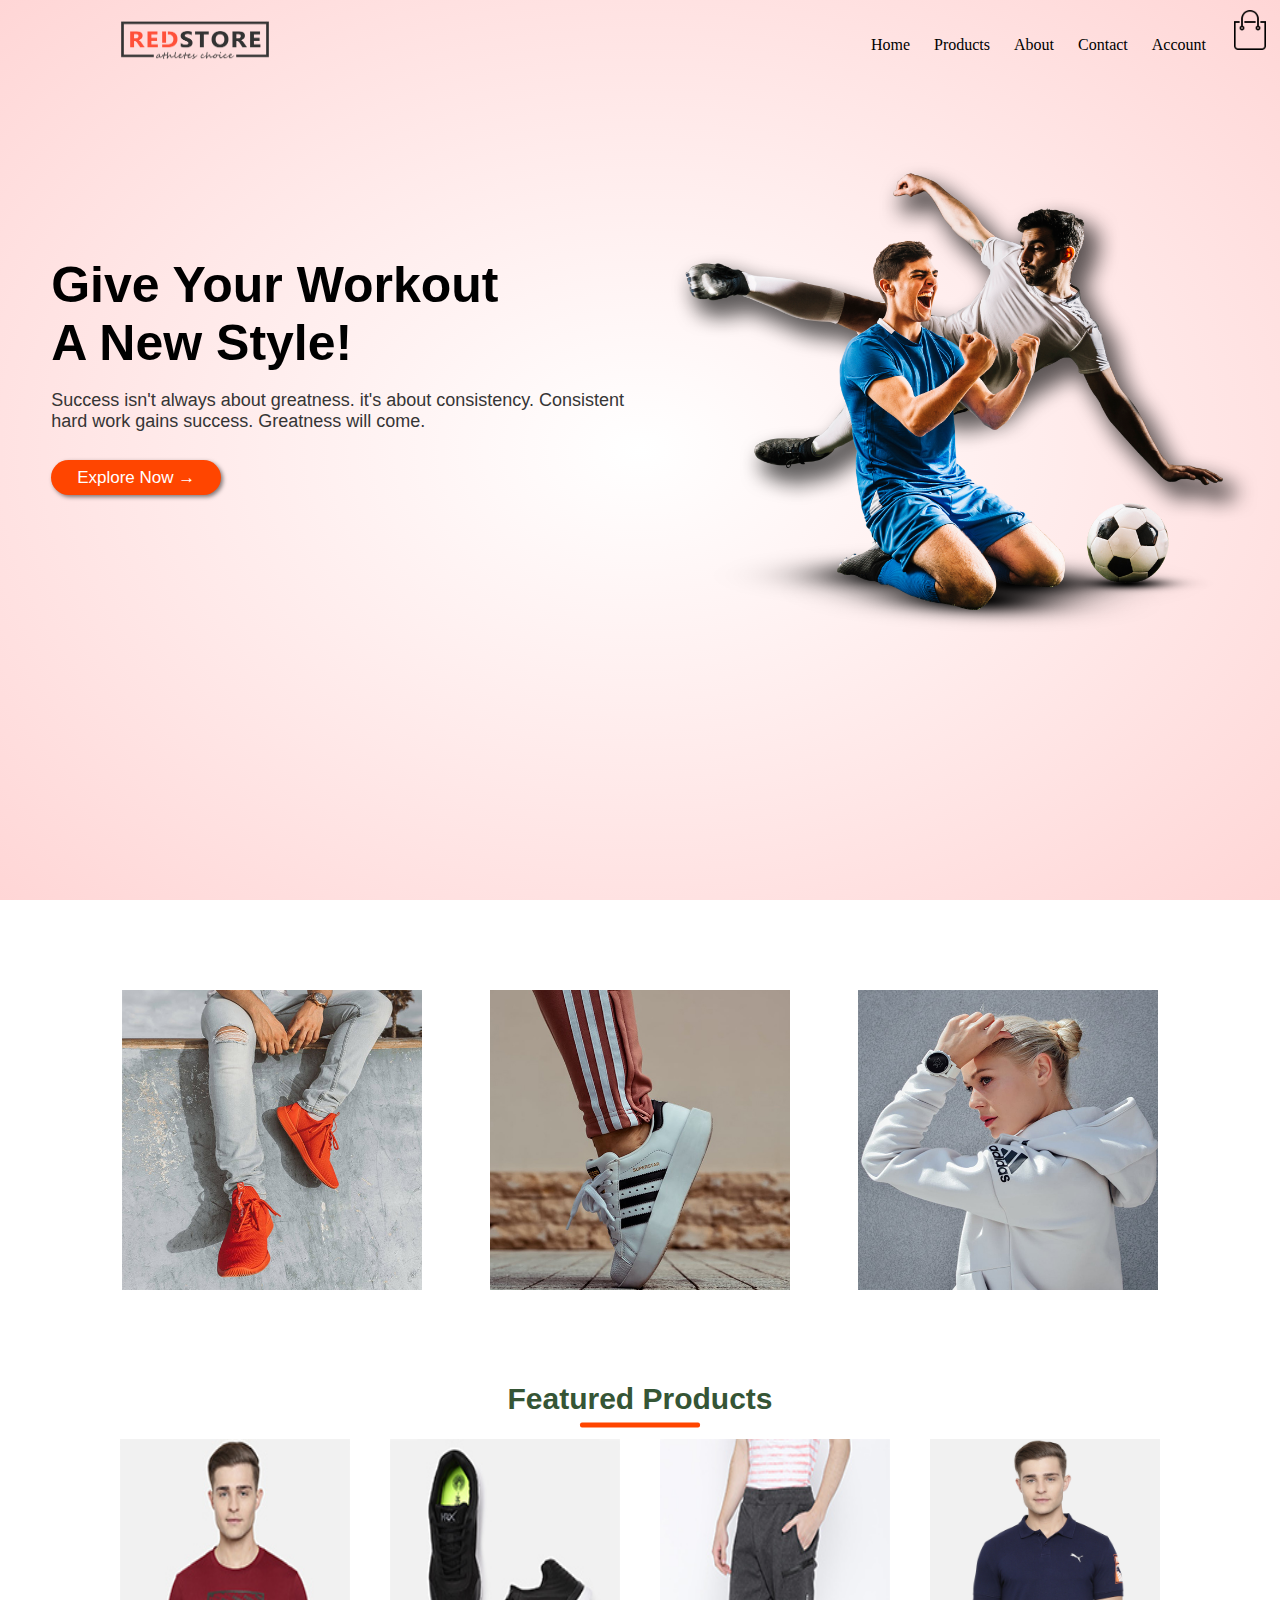
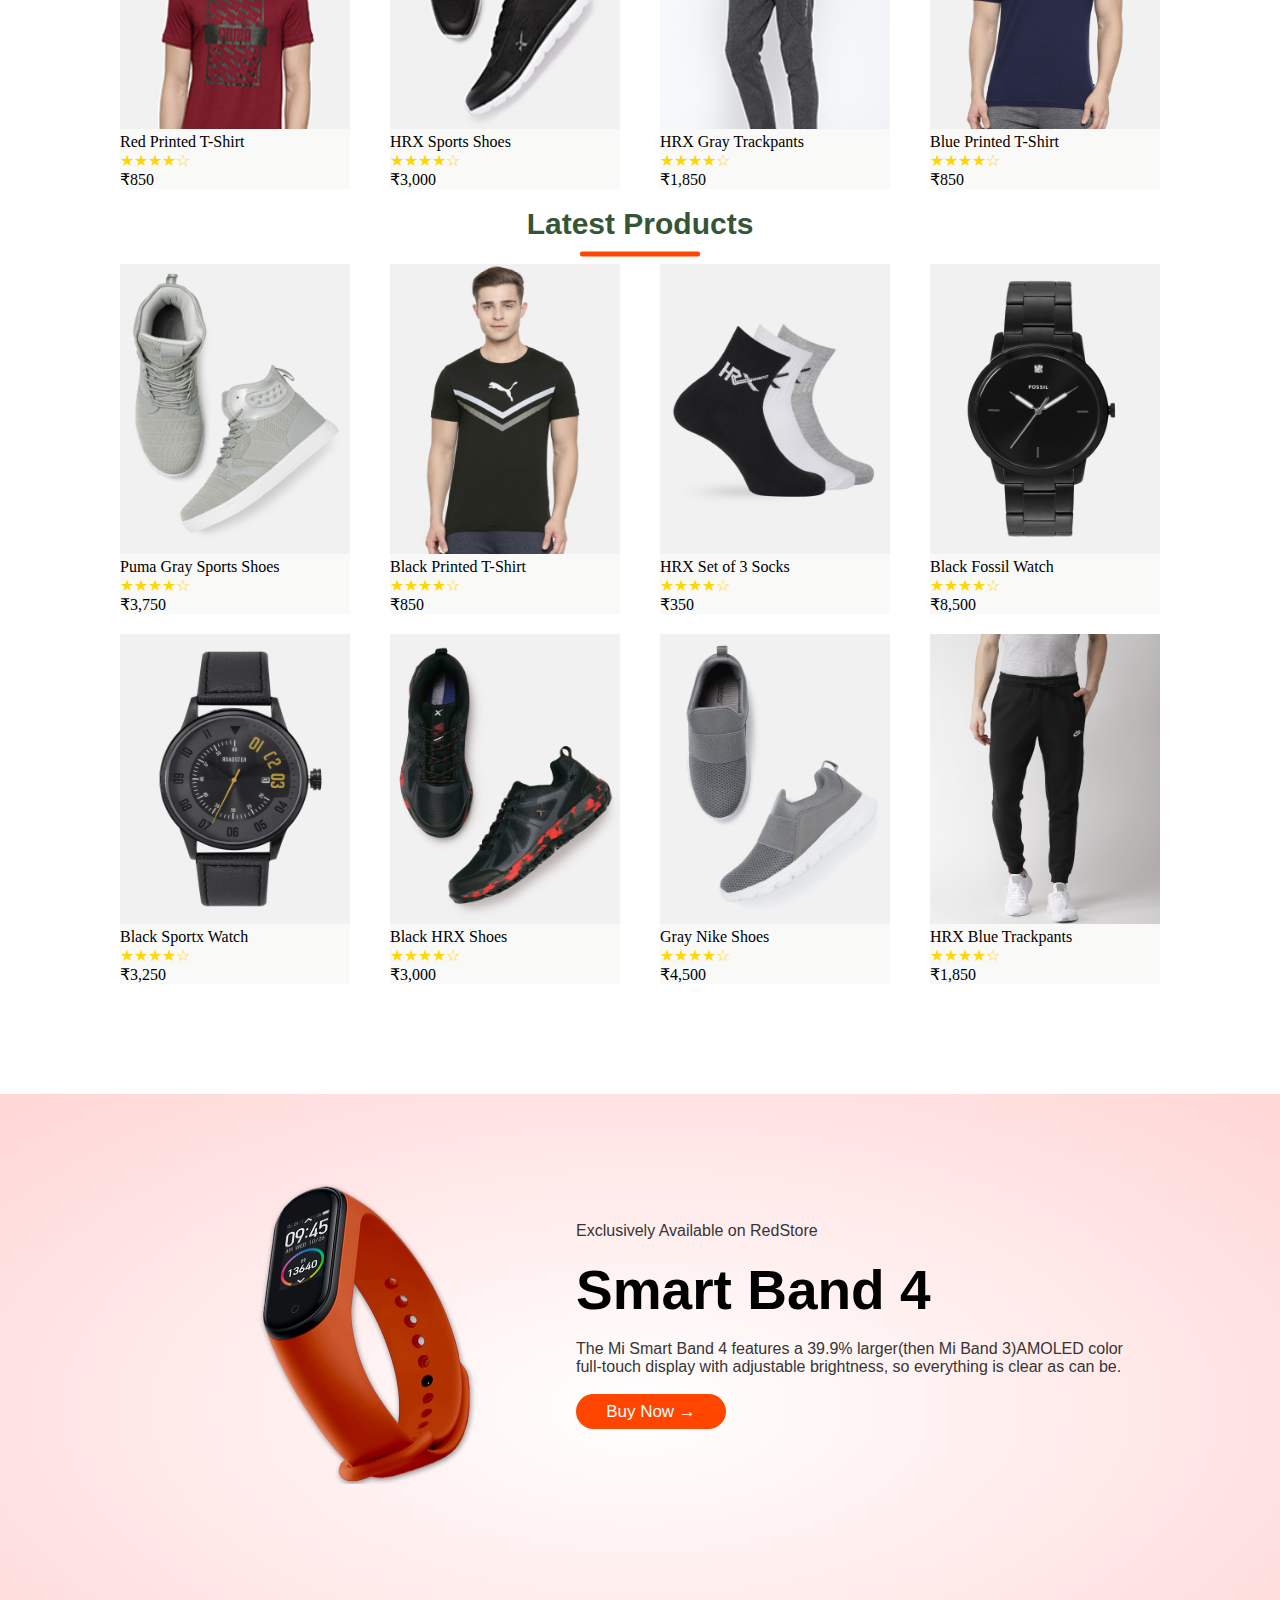
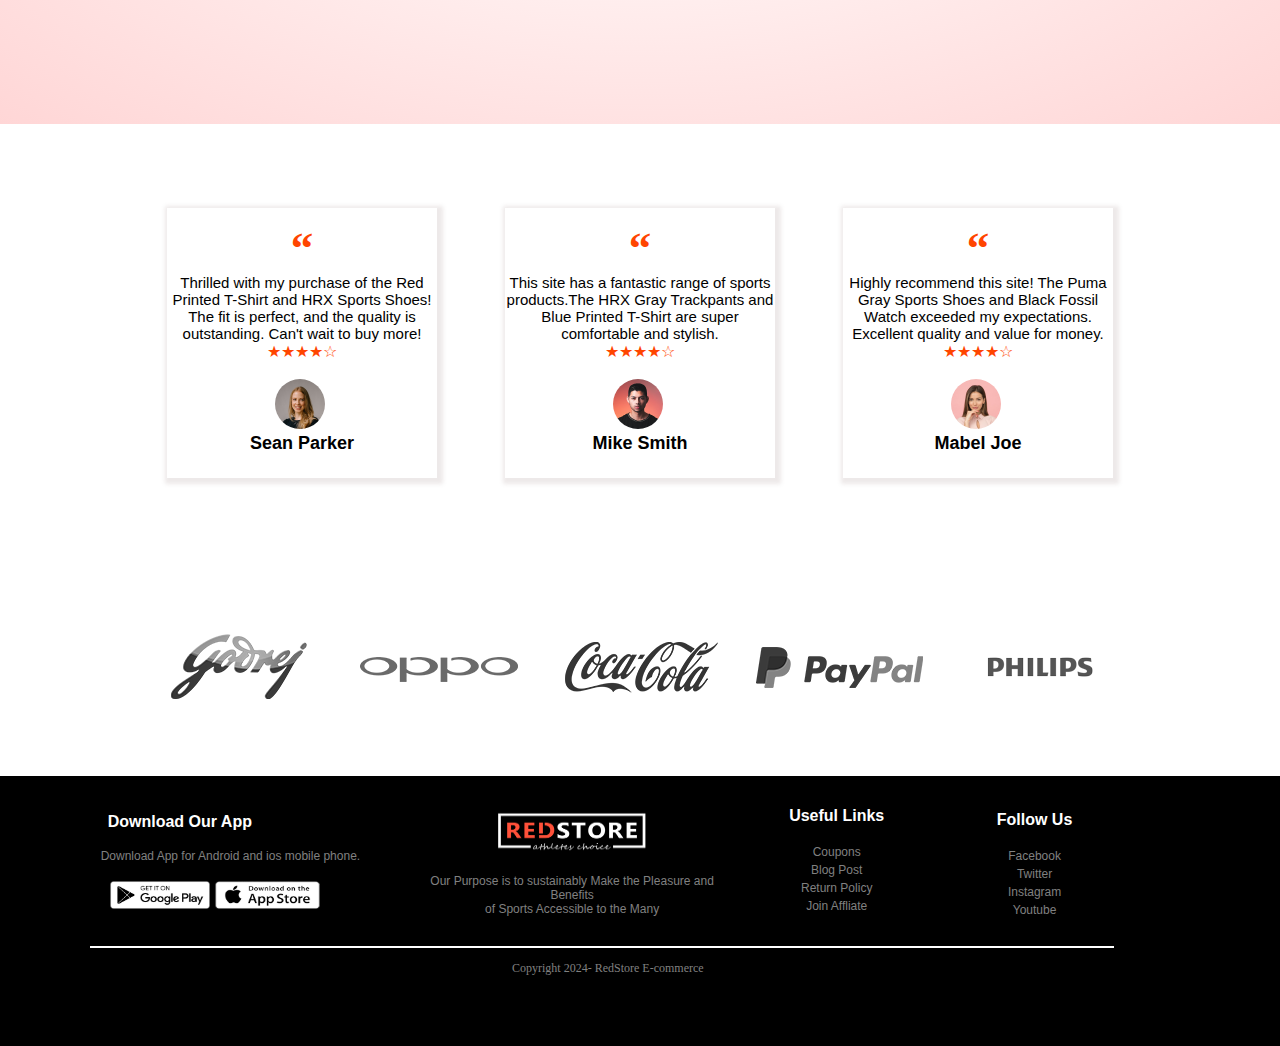
<file: Redstore/index.html>
<!DOCTYPE html>
<html lang="en">

<head>
    <meta charset="UTF-8">
    <meta name="viewport" content="width=device-width, initial-scale=1.0">
    <title>RedStore | Ecommerce Website</title>
    <link rel="shortcut icon" href="images/logo-white.png" type="image/x-icon">
    <link rel="stylesheet" href="main.css">
</head>

<body>
    <main>
        <header>
            <nav>
                <div class="navigation">
                    <img id="logo" width="150" height="40" src="images/logo.png" alt="">
                    <ul>
                        <li><a href="./index.html">Home</a></li>
                        <li><a href="Product.html">Products</a></li>
                        <li><a href="">About</a></li>
                        <li><a href="">Contact</a></li>
                        <li><a href="Account.html">Account</a></li>
                        <li id="cart"><a href="cart.html"><img src="images/cart.png" alt=""
                                    width="40" height="40"></a></li>
                    </ul>
                </div>
            </nav>
        </header>
        <div class="landing">
            <div class="Left">
                <h1 id="Give">Give Your Workout <br> A New Style!</h1><br>
                <p id="Success">Success isn't always about greatness. it's about consistency. Consistent <br>
                    hard work gains success. Greatness will come.
                </p><br>
                <a href="#category"><button id="button">Explore Now &#8594;</button></a>
            </div>
            <div class="Right">
                <img id="img1" src="images/image1.png" alt="" width="600" height="500">
            </div>
        </div>
    </main>
    <!-- Category -->
    <div id="category">
        <img class="c1" src="images/category-1.jpg" width="300" height="300" alt="">
        <img class="c1" src="images/category-2.jpg" width="300" height="300" alt="">
        <img class="c1" src="images/category-3.jpg" width="300" height="300" alt="">
    </div>

    <div class="Featured">
        <p style="line-height: 50px;"><b>Featured Products</b></p>
    </div>
    <div id="underline"></div>
    <div class="buy">
        <div class="card">
            <img id="" src="images/buy-1.jpg" alt="" height="290" width="230">
            <p>Red Printed T-Shirt</p>
            <p class="rating">&#9733;&#9733;&#9733;&#9733;&#9734;</p>
            <p>₹850</p>
        </div>
        <div class="card">
            <img src="images/buy-2.jpg" alt="" height="290" width="230">
            <p>HRX Sports Shoes</p>
            <p class="rating">&#9733;&#9733;&#9733;&#9733;&#9734;</p>
            <p>₹3,000</p>
        </div>
        <div class="card">
            <img src="images/buy-3.jpg" alt="" height="290" width="230">
            <p>HRX Gray Trackpants</p>
            <p class="rating">&#9733;&#9733;&#9733;&#9733;&#9734;</p>
            <p>₹1,850</p>
        </div>
        <div class="card">
            <img src="images/product-4.jpg" alt="" height="290" width="230">
            <p>Blue Printed T-Shirt</p>
            <p class="rating">&#9733;&#9733;&#9733;&#9733;&#9734;</p>
            <p>₹850</p>
        </div>
    </div>
    <div class="Latest">
        <p style="line-height: 50px;"><b>Latest Products</b></p>
    </div>
    <div id="underline1"></div>
    <div class="buy">
        <div class="card">
            <img id="" src="images/product-5.jpg" alt="" height="290" width="230">
            <p>Puma Gray Sports Shoes</p>
            <p class="rating">&#9733;&#9733;&#9733;&#9733;&#9734;</p>
            <p>₹3,750</p>
        </div>
        <div class="card">
            <img src="images/product-6.jpg" alt="" height="290" width="230">
            <p>Black Printed T-Shirt</p>
            <p class="rating">&#9733;&#9733;&#9733;&#9733;&#9734;</p>
            <p>₹850</p>
        </div>
        <div class="card">
            <img src="images/product-7.jpg" alt="" height="290" width="230">
            <p>HRX Set of 3 Socks</p>
            <p class="rating">&#9733;&#9733;&#9733;&#9733;&#9734;</p>
            <p>₹350</p>
        </div>
        <div class="card">
            <img src="images/product-8.jpg" alt="" height="290" width="230">
            <p>Black Fossil Watch</p>
            <p class="rating">&#9733;&#9733;&#9733;&#9733;&#9734;</p>
            <p>₹8,500</p>
        </div>
    </div>
    <div class="buy">
        <div class="card">
            <img src="images/product-9.jpg" alt="" height="290" width="230">
            <p>Black Sportx Watch</p>
            <p class="rating">&#9733;&#9733;&#9733;&#9733;&#9734;</p>
            <p>₹3,250</p>
        </div>
        <div class="card">
            <img src="./images/product-10.jpg" alt="" height="290" width="230">
            <p>Black HRX Shoes</p>
            <p class="rating">&#9733;&#9733;&#9733;&#9733;&#9734;</p>
            <p>₹3,000</p>
        </div>
        <div class="card">
            <img src="./images/product-11.jpg" alt="" height="290" width="230">
            <p>Gray Nike Shoes</p>
            <p class="rating">&#9733;&#9733;&#9733;&#9733;&#9734;</p>
            <p>₹4,500</p>
        </div>
        <div class="card">
            <img src="./images/product-12.jpg" alt="" height="290" width="230">
            <p>HRX Blue Trackpants</p>
            <p class="rating">&#9733;&#9733;&#9733;&#9733;&#9734;</p>
            <p>₹1,850</p>
        </div>
    </div>
    <div class="watch">
        <div id="exclusive"><img src="./images/exclusive.png" alt="" width="350" height="300"></div>
        <div id="rightnote">
            <p class="exclusivenote">Exclusively Available on RedStore</p><br>
            <h1>Smart Band 4</h1><br>
            <p class="exclusivenote">The Mi Smart Band 4 features a 39.9% larger(then Mi Band 3)AMOLED color<br>
                full-touch display with adjustable brightness, so everything is clear as can be.</p><br>
            <a href=""><button id="buynow">Buy Now &#8594;</button></a>
        </div>
    </div>
    <div class="review">
        <div class="comment">
            <h1 class="quotes">&#8220;</h1>
            <p class="text">Thrilled with my purchase of the Red Printed T-Shirt and HRX Sports Shoes! The fit is perfect, and the quality is outstanding. Can't wait to buy more!</p>
            <p class="rating">&#9733;&#9733;&#9733;&#9733;&#9734;</p><br><img class="user"
                src="./images/user-1.png" alt="" width="50" height="50">
            <h6 class="name">Sean Parker</h6>
        </div>
        <div class="comment">
            <h1 class="quotes">&#8220;</h1>
            <p class="text">This site has a fantastic range of sports products.The HRX Gray Trackpants and Blue Printed T-Shirt are super comfortable and stylish. </p>
            <p class="rating">&#9733;&#9733;&#9733;&#9733;&#9734;</p><br><img class="user"
                src="./images/user-2.png" alt="" width="50" height="50">
            <h6 class="name">Mike Smith</h6>
        </div>
        <div class="comment">
            <h1 class="quotes">&#8220;</h1>
            <p class="text">Highly recommend this site! The Puma Gray Sports Shoes and Black Fossil Watch exceeded my expectations. Excellent quality and value for money.</p>
            <p class="rating">&#9733;&#9733;&#9733;&#9733;&#9734;</p><br><img class="user"
                src="./images/user-3.png" alt="" width="50" height="50">
            <h6 class="name">Mabel Joe</h6>
        </div>
    </div>
    <div class="brand">
        <div class="item"><a href="https://www.godrejproperties.com/noida/residential/godrej-golf-links"><img src="./images/logo-godrej.png" alt=""></a></div>
        <div class="item"><a href="https://www.oppo.com/in/?msclkid=e00fb04acde01eb55589d7732aa48e4a"><img src="./images/logo-oppo.png" alt=""></a></div>
        <div class="item"><a href="https://www.coca-colacompany.com/"><img src="./images/logo-coca-cola.png" alt=""></a></div></a>
        <div class="item"><a href="https://www.paypal.com/in/home"><img src="./images/logo-paypal.png" alt=""></a></div>
        <div class="item"><a href="https://www.philips.co.in/"><img src="./images/logo-philips.png" alt=""></a></div>
    </div>
    <footer>
        <div class="footerdiv">
            <div class="footeritem1">
                <h4 class="download">Download Our App</h4><br>
                <p class="smalltext">Download App for Android and ios mobile phone.</p>
                <a href=""><br><img src="./images/play-store.png" alt="" width="100" height="28"
                        id="playstore"></a><a href=""><img id="appstore" src="./images/app-store.png" alt=""
                        width="105" height="28"></a>
            </div>
            <div class="footeritem2"><img src="./images/logo-white.png" id="logowhite" alt="" width="150"
                    height="40"><br><br>
                <p id="purpose">Our Purpose is to sustainably Make the Pleasure and Benefits<br>of Sports Accessible to
                    the Many</p>
            </div>
            <div class="footeritem3">
                <h4 class="lefttext">Useful Links</h4><br><a href="">
                    <p id="Coupons">Coupons
                </a><br><a href="">Blog Post</a><br><a href="">Return Policy</a><br><a href="">Join Affliate</a></p>
            </div>
            <div class="footeritem4">
                <h4 class="lefttextend">Follow Us</h4><br><a href="">
                    <p id="Facebook"><a href="">Facebook</a>
                <br><a href="">Twitter</a><br><a href="">Instagram</a><br><a href="">Youtube</a></p>
            </div>
        </div>
        <div class="footerline"></div>
        <p class="copyright">Copyright 2024- RedStore E-commerce</p>
    </footer>
</body>

</html
</file>
<file: Redstore/main.css>
*{
    margin: 0;
}
main{
    background: radial-gradient(#fff, #ffd6d6);
    height: 100vh;
}
#logo {
    position: relative;
    top: 20px;
    left: 120px;
}
.navigation {
    display: flex;
    justify-content: space-between;
}
ul li {
    display: inline-block;
    padding: 10px;
    font-size: 16px;
}
ul li a {
    list-style-type: none;
    text-decoration: none;
    color: black;
}
.landing {
    display: flex;
}
.Left {
    width: 50%;
    padding-top: 15%;
    padding-left: 4%;
}
.Right {
    width: 50%;
    padding-top: 6%;

}
#Give{
    font-family: Arial, Helvetica, sans-serif;
    font-size: 50px;
}
#Success {
    font-family: Arial, Helvetica, sans-serif;
    font-size: 18px;
    color: rgb(54, 53, 53);
}
#button {
    margin-top: 10px;
    width: 170px;
    height: 35px;
    padding: 5px 8px;
    border-radius: 20px;
    color: white;
    background-color: orangered;
    border: none;
    font-size: 17px;
    box-shadow: 2px 2px 4px rgba(0, 0, 0, 0.5);
    cursor: pointer;
}
#button:hover {
    background-color: rgb(192, 58, 4);
}
/* ------------------------------------------------------------------------------------------------------------- */
#category {
    align-items: center;
    display: flex;
    justify-content: center;
    padding: 50px 10px;
}
#category .c1{
    margin: 34px;
    margin-top: 40px;
    transition: transform 0.3s ease;
}
#category .c1:hover{
    transform: translate(10px, 10px);
}
.Featured {
    font-family: 'Gill Sans', 'Gill Sans MT', Calibri, 'Trebuchet MS', sans-serif;
    text-align: center;
    color: rgb(53, 85, 53);
    font-size: 30px;
}
#underline {
    position: relative;
    left: 50%;
    top: 1px;
    height: 5px;
    width: 120px;
    background-color: orangered;
    border-radius: 2px;
    transform: translate(-50%, -50%);
}
.buy {
    display: flex;
    justify-content: center;
    transition: transform 100s ease;}

.card {
    margin: 10px 20px;
    background-color: rgb(249,249,247)
}
.buy .card:hover{
    transform: translate(15px, 5px);}
.card .rating {
        color: gold;
}
.Latest {
    font-family: 'Gill Sans', 'Gill Sans MT', Calibri, 'Trebuchet MS', sans-serif;
    text-align: center;
    color: rgb(53, 85, 53);
    font-size: 30px;}
    #underline1 {
        position: relative;
        left: 50%;
        top: 5px;
        height: 5px;
        width: 120px;
        background-color: orangered;
        border-radius: 2px;
        transform: translate(-50%, -50%);
    }
    .watch{
        background: radial-gradient(#fff, #ffd6d6);
        height: 70vh;
        margin-top: 100px;
        display: flex;
        transition: transform 0.3s ease;
    }
    #exclusive{
        padding-left: 15%;
        padding-top: 7%;
        width: 30%;
    }
    .watch #exclusive:hover{
        transform: translate(10px, 10px); 
        transform: rotate(45deg)
    }
    #rightnote{
        font-family: 'Gill Sans', 'Gill Sans MT', Calibri, 'Trebuchet MS', sans-serif;
        width: 50%;
        padding-top:10%;
    }
    .exclusivenote{
        font-size: medium;
        color: rgb(54, 53, 53);
    }
    #rightnote h1{
        font-size: 55px;
    }
    #buynow{
        width: 150px;
        height: 35px;
        border-radius: 20px;
        color: white;
        background-color: orangered;
        border: none;
        font-size: 17px;
        cursor: pointer;
    }
    #buynow:hover{
        background-color: rgb(231, 139, 34);
    }
    .review {
        align-items: center;
        display: flex;
        justify-content: center;
        padding: 50px 10px;
        transition: transform 0.3s ease;
    }
    .review .comment:hover{
        transform: translate(10px, 10px);
        }
        .review .comment{
            border: none;
            box-shadow: 2px 2px 4px 4px rgba(235, 231, 231, 0.904);
            height: 270px;
            width: 270px;
            margin: 34px;
        }
        .quotes{
            text-align: center;
            color: orangered;
            margin-top:5% ;
            font-size: 45px;
        }
        .text{
            font-size: 15px;
            font-family: Arial, Helvetica, sans-serif;
            text-align: center;
        }
        .review .comment .rating {
            text-align: center;
            color: orangered;
        }
        .review .comment .user {
            border-radius: 25px;
            margin-left: 40%;
            }
            .name{
                text-align: center;
                font-size: 18px;
                font-family: Arial, Helvetica, sans-serif;
            }
.brand{
    align-items: center;
    display: flex;
    justify-content: center;
    padding: 50px 10px;
}        
.brand .item{
    margin: 10px;
    filter: grayscale();
}
.brand .item:hover{
    filter: none
}
/* ---------------------------------------------------------------------------- */
footer{
    background: black;
}
footer{
    background: black;
    height: 30vh;
}
.footerdiv{
    display: flex;
    text-align: center;
    transition: transform 0.3s ease;
}
.footerdiv a{
    text-decoration: none;
    color: gray;
}
.footerdiv a:hover{
    color: white;
}
.footerdiv .footeritem1{
    width: 480px;
    height: 170px;
    /* border:red solid; */
}
.footerdiv .footeritem2{
    width: 460px;
    height: 170px;
    /* border:red solid; */
}
.footerdiv .footeritem3{
    width: 330px;
    height: 170px;
    /* border:red solid; */
}
.footerdiv .footeritem4{
    width: 370px;
    height: 170px;
    /* border:red solid; */
}
.footerdiv .footeritem1 .download{
    font-family: Arial, Helvetica, sans-serif;
    color: white;
    font-size: 16px;
    margin-right: 4%;
    margin-top: 10%;
}
.smalltext{
    color: gray;
    font-size: 12px;
    margin-left: 23%;
    font-family: Arial, Helvetica, sans-serif;
}
#appstore{
    position: relative;
    left: 30px;
}
#playstore{
    position: relative;
    left: 25px
}
#logowhite{
    margin-top: 10%;
    margin-left: 10%;
}
#purpose{
    color: grey; 
    font-size: 12px;
    font-family: Arial, Helvetica, sans-serif;
    margin-left: 10%;
    }
.lefttext{
    font-family: Arial, Helvetica, sans-serif;
    color: white;
    font-size: 16px;
    margin-top: 12%;
    margin-right: 20%;
}
.lefttextend{
    font-family: Arial, Helvetica, sans-serif;
    color: white;
    font-size: 16px;
    margin-top: 12%;
    margin-right: 70%;
}
#Coupons{
    color: grey; 
    font-size: 12px;
    font-family: Arial, Helvetica, sans-serif;
    margin-right: 20%;
    line-height: 18px;
    }
    #Facebook{
        color: grey; 
        font-size: 12px;
        font-family: Arial, Helvetica, sans-serif;
        margin-right: 70%;
        line-height: 18px;
    }   
    .footerline{
        width: 80%;
        height: 2px;
        margin-left: 7%;
        background-color: white;
    }
    .copyright{
        margin-left: 40%;
        margin-top: 1%;
        color: gray;
        font-size: 12px;
    }
</file>
